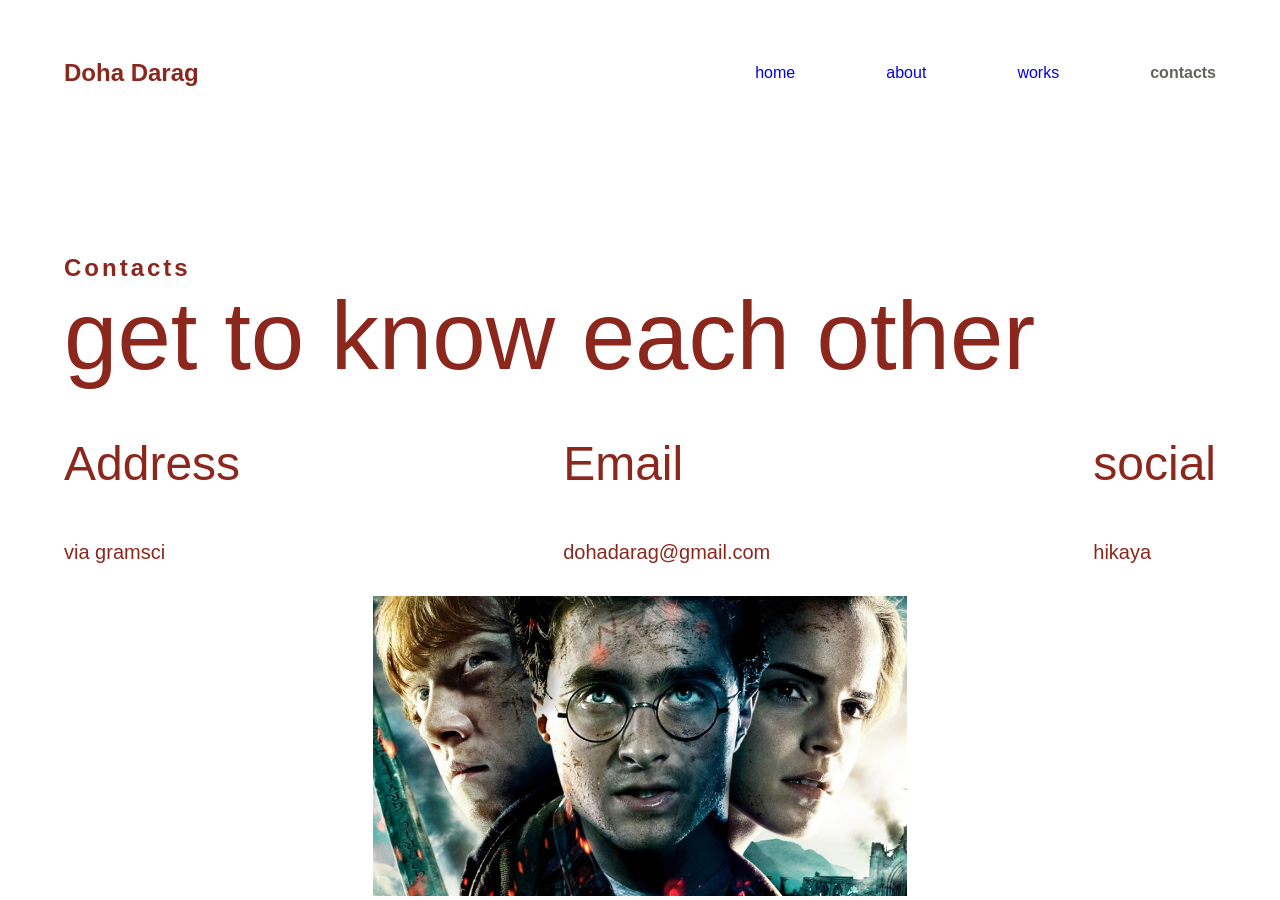
<file: contacts.html>
<!DOCTYPE html>
<html lang="en">

<head>
    <meta charset="UTF-8">
    <meta name="viewport" content="width=device-width, initial-scale=1.0">
    <link rel="preconnect" href="https://fonts.googleapis.com">
    <link rel="preconnect" href="https://fonts.gstatic.com" crossorigin>
    <link href="https://fonts.googleapis.com/css2?family=Roboto:ital,wght@0,100..900;1,100..900&display=swap"
        rel="stylesheet"/>
    <link rel="icon" href="favicon.ico" type="image/x-icon">
    <link rel="stylesheet" href="style.css">
    <link rel="stylesheet" href="contacts.css">
    <title>Document</title>
</head>

<body>
    <div class="spaced-column safe-area">
    <nav>
        <div class="logo">
            Doha Darag
        </div>
        <div class="menu">
            <a class="menu-item " href="./index.html"> home</a>
            <a class="menu-item" href="./index.html"> about</a>
            <a class="menu-item" href="./index.html"> works</a>
            <a class="menu-item active" href="./index.html"> contacts</a>
        </div>
        </nav>
        <div class="content">
            <div class="title-block">
                <h3 class="">Contacts</h3>
                <h1>get to know each other</h1>
            </div>
            <div class="contacts-section">
                <div class="contacts-item">
                    <h2>Address</h2>
                    <h4>via gramsci</h4>
                </div>
                <div class="contacts-item">
                    <h2>Email</h2>
                    <h4>dohadarag@gmail.com</h4>
                </div>
                <div class="contacts-item">
                    <h2>social</h2>
                    <h4>hikaya</h4>
                </div>
            </div>
            <div>
                <img  class= "full-width-img" src="./harrypotter.jpg" >
            </div>
           
        </div>
        
    
</div>
</body>

</html>
</file>
<file: style.css>
:root {
    --primary1: #EDAF97;
    --primary2: #AD91A3;
    --primary3: #4C5760;
    --primary4: #66635B;
    --primary5: #8C271E;
    --primary6: #0C0910;
}


* {
    margin: 0;
}


body {
    font-family: 'Robot', sans-serif;
}

h1{
    font-size: 6rem;
    line-height: 104px; /* l'altezza della riga di testo, ovvero lo spazio verticale che ogni riga occupa.*/
}
h2{
    font-size: 3rem;
    line-height: 56px; 
}
h3{
    font-size: 1.5rem;
    line-height: 32px;
}
h4{
    font-size: 1.25rem;
    line-height: 24px;
}
h1,
h2,
h3,
h4,
h5,
h6,
p {
    color: var(--primary5);
    font-weight: normal; /*serve per impostare lo spessore del testo, ovvero quanto è "grassetto" o sottile.*/
}
.logo{
    font-size: 1.5rem;
    line-height: 32px;
}
nav .logo{
    font-weight: bold;
    color: var(--primary5);
}
a{
    text-decoration: none;
}
nav .menu{
    display: flex;
    width: 40%;
    justify-content: space-between;
}
.active {
    font-weight: bold;
    color: var(--primary4);
}
nav{
    display: flex;
    flex-direction: row;
    margin-top: 3rem;
    height: 50px;
    justify-content: space-between; /* prende tutta la larghezza possibile e spinge il logo e il menu agli estremi opposti.

*/
    align-items: center; /* Allinea in verticale → centra gli elementi figli lungo l'altezza del contenitore.*/
}
.safe-area {
    max-width: 1200px;
    width: 90vw;
    margin-inline: auto;
    min-height: 100vh;
    margin-block: auto;
}

.spaced-column {
    display: flex;
    flex-direction: column;
    justify-content: space-between;
}

.content {
    display: flex;
    flex-direction: column;
    align-items: center;
    justify-content: center;
}

.content > :not(:last-child) {
    margin-bottom: 2rem;
}

.main-image {
    width: 100%;
    height: 400px;
    object-fit: cover;
    display: block
}
.title-block{
    width: 100%;
    margin-top: 5rem;
    margin-bottom: 5rem;
}
.title-block h3{
    letter-spacing: 3px;
    font-weight: bold;
}
.title-block h1{
    margin-bottom: 1rem;
}

.footer{
    padding-top: 2em;/* 2em significa che lo spazio di padding sarà due volte la dimensione del font */
    padding-bottom: 2em;
    color: var(--primary5);
    position: relative;
}
.footer::after {
    content: "";
    position: absolute;
    width: 100px;       /*la riga viene disegnata tramite css*/
    height: 1px;
    top: 50%; /*l elemento viene posizionato a metà del contenitore*/
    margin-left: 10px;
    background-color: var(--primary5);
}
@media (max-width: 768px) {
    h1{
        font-size: 2.5rem;
        line-height: 44px;
    }
    h2{
        font-size: 2rem;
        line-height: 40px;
    }
    h3{
        font-size: 1.125rem;
        line-height: 24px;
    }
    .title-block{
        margin-top: 0;
    }

    .toggler{
        opacity: 0; /*checkbox trasparente*/
        z-index: 3; /*Elementi con z-index maggiore “appaiono sopra” quelli con z-index minore.*/
        display: block;
        cursor: pointer; /*cursore diventa un dito*/
        width: 30px; 
        height: 10px;
    }
    .hamburger{
        position: absolute;
        right: 0; /*sarà attaccato al lato destro del contenitore (grazie a right: 0)si puo usare solo con position: absolute o relative*/
        z-index: 2;
        width: 30px;
        height: 10px;
        display: flex;
        flex-direction: column;
        align-items: center;
        justify-content: flex-end;
    }
    .hamburger > div{
        position: relative;
        width: 100%;
        height: 3px;
        background-color: var(--primary6);
    }
    .hamburger  > div:before{
        content: "";
        position: absolute;
        top: -10px; /*sposta un elemento verso l’alto di 10 pixel, ma solo se l’elemento ha una proprietà position relative, absolute, fixed, o sticky).*/
        background-color: inherit ; /*eredita dal genitore*/
        width: 100%;
        height: 3px;
    }
    .toggler:checked{
        height: 30px;
    }
    .toggler:checked +.hamburger > div{
        transform: rotate(135deg);
        position: absolute;
        top: 0;
    }
    .toggler:checked + .hamburger > div:before{
        transform: rotate(90deg);
        top: 0;
    }
    .toggler:checked ~ .menu{
        display: flex;
        z-index: 1;
    }
    nav {
        position: relative;

    }
    nav .menu {
        position: fixed; /*serve per bloccare un elemento in una posizione fissa nella finestra del browser, indipendentemente dallo scroll della pagina.*/
        height: 100vh; /*altezza tutto lo schermo*/
        width: 100vw;
        display: none;      
        /*display: flex*/
        flex-direction: column;
        justify-content: center;
        align-items: center;
        top:50%;
        left: 50%;
        background-color: white;
        transform: translate(-50%, -50%);

    }
}
</file>
<file: contacts.css>
.contacts-section{
    width: 100%;
    display: flex;
    flex-direction: row;
    justify-content: space-between;
}
.contacts-item h2{
    margin-bottom: 3rem ;
}
.full-width-img {
    height: 300px;
}

@media (max-width: 768px) {
    .contacts-section{
        display: flex;
        flex-direction: column;
        text-align: center;  /*diferenza tra text-align e align-items che align items allinea i contenitori alifn-text le scritte*/
        
    }
    .contacts-item h2{
        margin-bottom: 0;

    }
    .contacts-item h4{
        margin-bottom: 2rem;

    }
}
</file>
